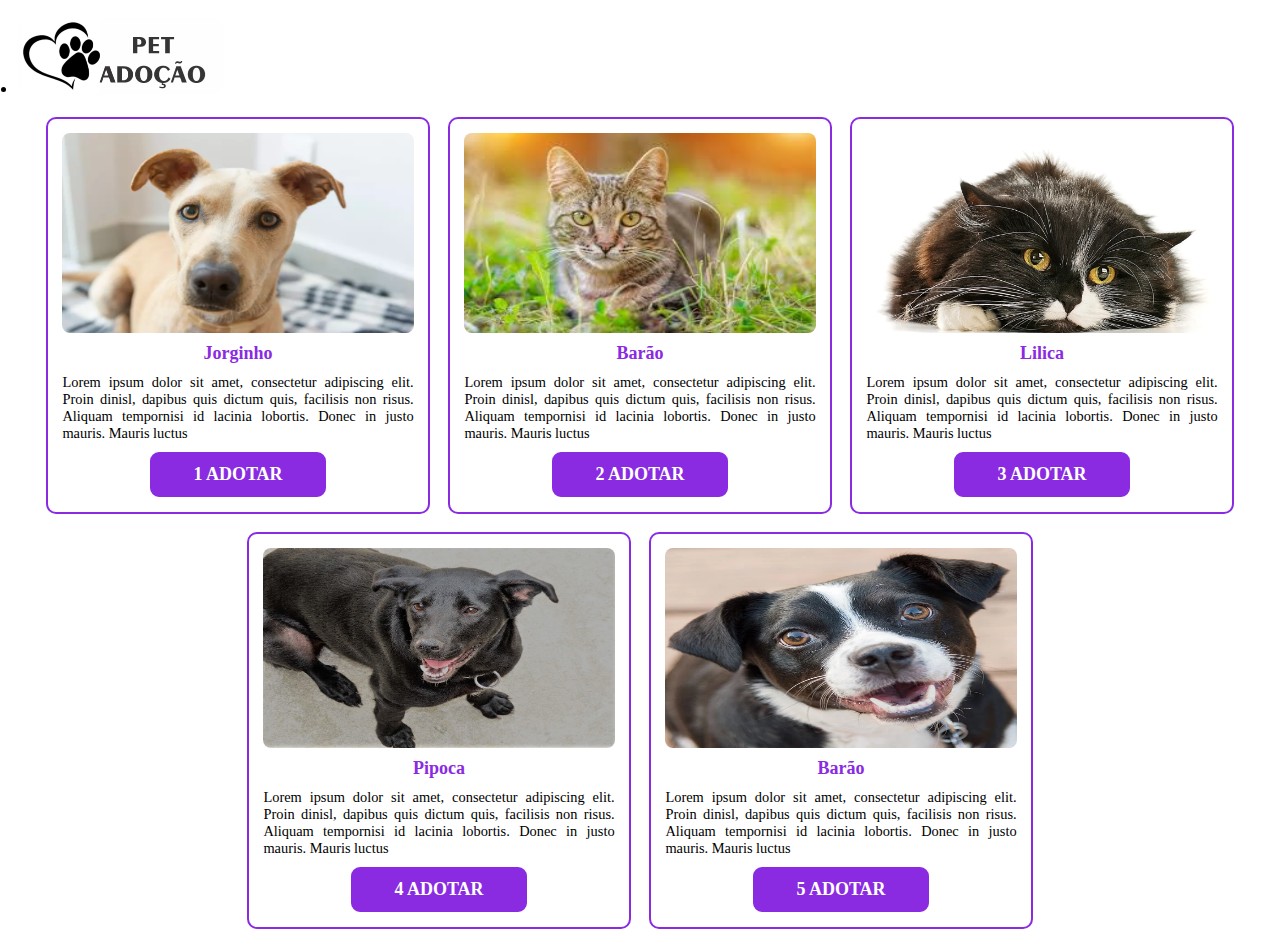
<file: 13 - Eventos de Formulário/index.html>
<!DOCTYPE html>
<html lang="pt-br">

<head>
  <meta charset="UTF-8" />
  <meta http-equiv="X-UA-Compatible" content="IE=edge" />
  <meta name="viewport" content="width=device-width, initial-scale=1.0" />


  <link rel="stylesheet" href="./css/style.css" />

  <title>Cards</title>
</head>

<body>
  <header>
    <nav class="menu">
      <ul>
        <li>
          <a href="index.html">
            <img src="./img/LOGO.png" class="menu-logo" alt="Logo Pet Adoção" />
          </a>
        </li>
      </ul>
    </nav>
  </header>
  <div class="container">

  </div>

  <script src="./js/script.js"></script>
</body>

</html>
</file>
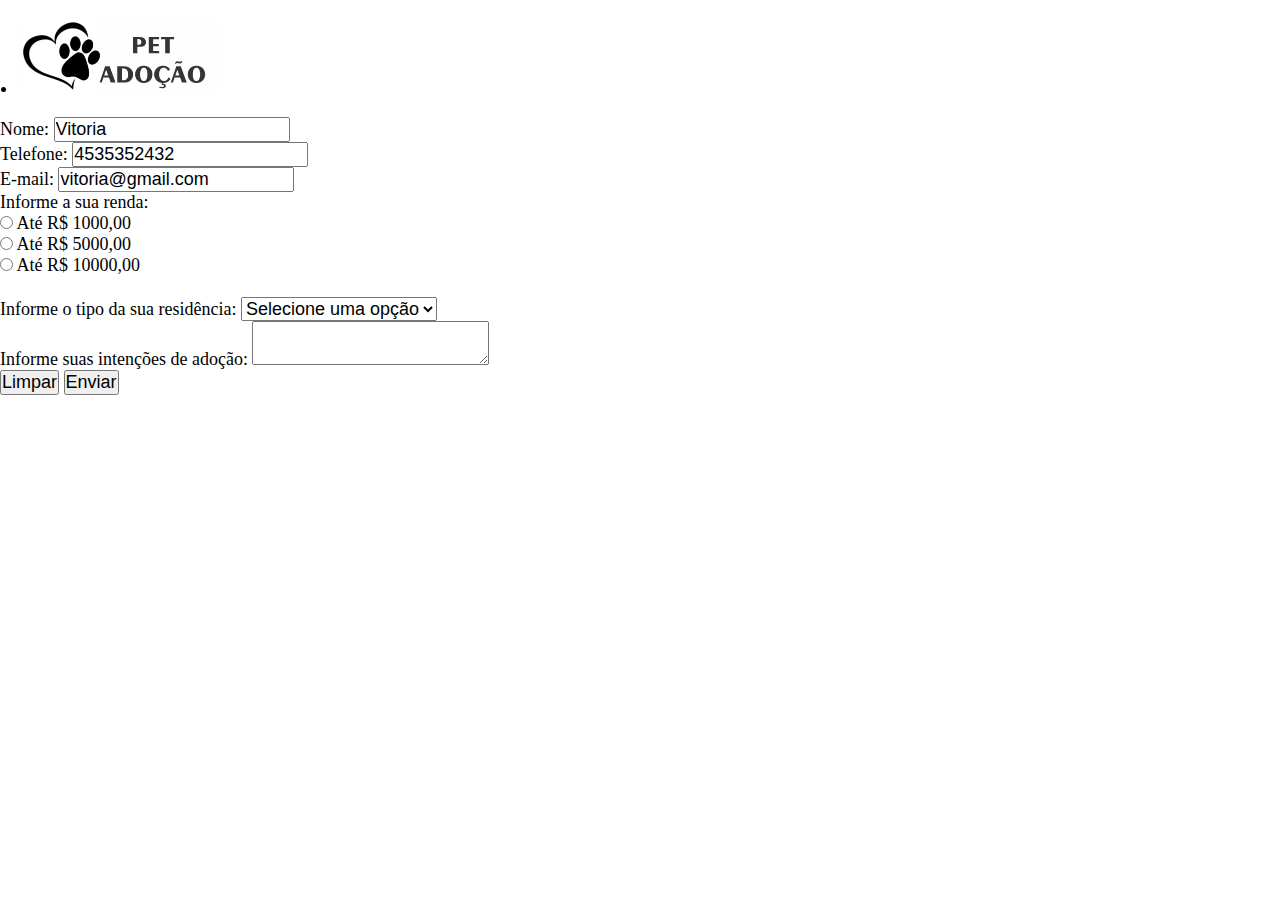
<file: 13 - Eventos de Formulário/adotar.html>
<!DOCTYPE html>
<html lang="en">

<head>
  <meta charset="UTF-8" />
  <meta http-equiv="X-UA-Compatible" content="IE=edge" />
  <meta name="viewport" content="width=device-width, initial-scale=1.0" />

  <link rel="stylesheet" href="./css/style.css" />
  <link rel="stylesheet" href="./css/styleAdotar.css" />
  <title>Adoção</title>
</head>

<body>
  <header>
    <nav class="menu">
      <ul>
        <li>
          <a href="index.html">
            <img src="./img/LOGO.png" class="menu-logo" alt="Logo Pet Adoção" />
          </a>
        </li>
      </ul>
    </nav>
  </header>

  <main>
    <form action="https://formsubmit.co/vitoriapereiraklapowsko@gmail.com">  <!-- Este link serve para enviar fomulários para um email -->
      <div class="form-item">
        <label for="nome">Nome: </label>
        <input type="text" name="nome" id="nome" value="Vitoria" required />
      </div>
      <div class="form-item">
        <label for="telefone">Telefone: </label>
        <input type="number" name="telefone" id="telefone" value="4535352432" required />
      </div>
      <div class="form-item">
        <label for="email">E-mail: </label>
        <input type="email" name="email" id="email" value="vitoria@gmail.com" />
      </div>
      <div class="form-item">
        <span for="">Informe a sua renda:</span>

        <div class="form-item-radio">
          <input type="radio" name="renda" id="renda1000" value="1000"  />
          <label for="renda1000">Até R$ 1000,00</label>
        </div>

        <div class="form-item-radio">
          <input type="radio" name="renda" id="renda5000" value="5000" />
          <label for="renda5000">Até R$ 5000,00</label>
        </div>

        <div class="form-item-radio">
          <input type="radio" name="renda" id="renda10000" value="10000" />
          <label for="renda10000">Até R$ 10000,00</label>
        </div>

        <span id="erro-renda" class="msgm-erro">Informe a sua renda</span>
      </div>

      <div class="form-item">
        <label for="residencia"> Informe o tipo da sua residência: </label>
        <select name="residencia" id="residencia">
          <option selected>Selecione uma opção</option>
          <option value="casa">Casa</option>
          <option value="apartamento">Apartamento</option>
          <option value="sitio">Sítio</option>
        </select>
      </div>

      <div class="form-item">
        <label for="intencao">Informe suas intenções de adoção:</label>
        <textarea name="intencao" id="intencao"></textarea>
      </div>

      <div class="form-item">
        <input type="reset" value="Limpar" />
        <input type="submit" value="Enviar" />
      </div>
    </form>
  </main>

  <script src="./js/adotar.js"></script>
</body>

</html>
</file>
<file: 13 - Eventos de Formulário/css/style.css>
* {
  margin: 0;
  padding: 0;
  box-sizing: border-box;
  font-size: 18px;
}

.menu {
  list-style: none;
  margin: 1rem;

  display: flex;
  flex-direction: row;
  justify-content: space-between;
}

.menu-logo {
  width: 25%;
}

.container {
  display: flex;
  justify-content: center;
  align-items: center;
  flex-wrap: wrap;
  gap: 1rem;
}

.card {
  border: 2px solid blueviolet;
  border-radius: 10px;
  overflow: hidden;

  display: flex;
  flex-direction: column;
  align-items: center;
  gap: 10px;

  width: 30%;
  max-width: 400px;
  padding: 0.8rem;
}

.card:hover {
  box-shadow: -1px 5px 13px 0px rgba(0, 0, 0, 0.75);
}

.card-black {
  color: white;
}

.card-img {
  width: 100%;
  height: 200px;
  border-radius: 8px;
}

.card-titulo {
  text-align: center;
  color: blueviolet;
}

.card-descricao {
  text-align: justify;
  font-size: 0.8rem;
  flex-grow: 1;
}

.card-botao {
  width: 50%;
  background-color: blueviolet;

  color: white;
  text-decoration: none;
  text-align: center;
  font-size: 1rem;
  font-weight: bold;

  border: 3px solid blueviolet;
  border-radius: 0.5rem;

  padding: 0.5rem;
  cursor: pointer;
}

.card-botao:hover {
  background-color: transparent;
  color: blueviolet;
}

.change-background {
  background-color: pink;
}

.change-scale{
  scale: 1.05;
}

@media (max-width: 600px) {
  * {
    font-size: 22px;
  }

  .card {
    width: 80%;
  }
}

@media (min-width: 601px) and (max-width: 801px) {
  * {
    font-size: 20px;
  }

  .card {
    width: 40%;
  }
}
</file>
<file: 13 - Eventos de Formulário/css/styleAdotar.css>
.erro {
  border: 1px solid red;
}

.msgm-erro {
  visibility: hidden;
}
.msgm-erro--active {
  visibility: visible;
  color: red;
}
</file>
